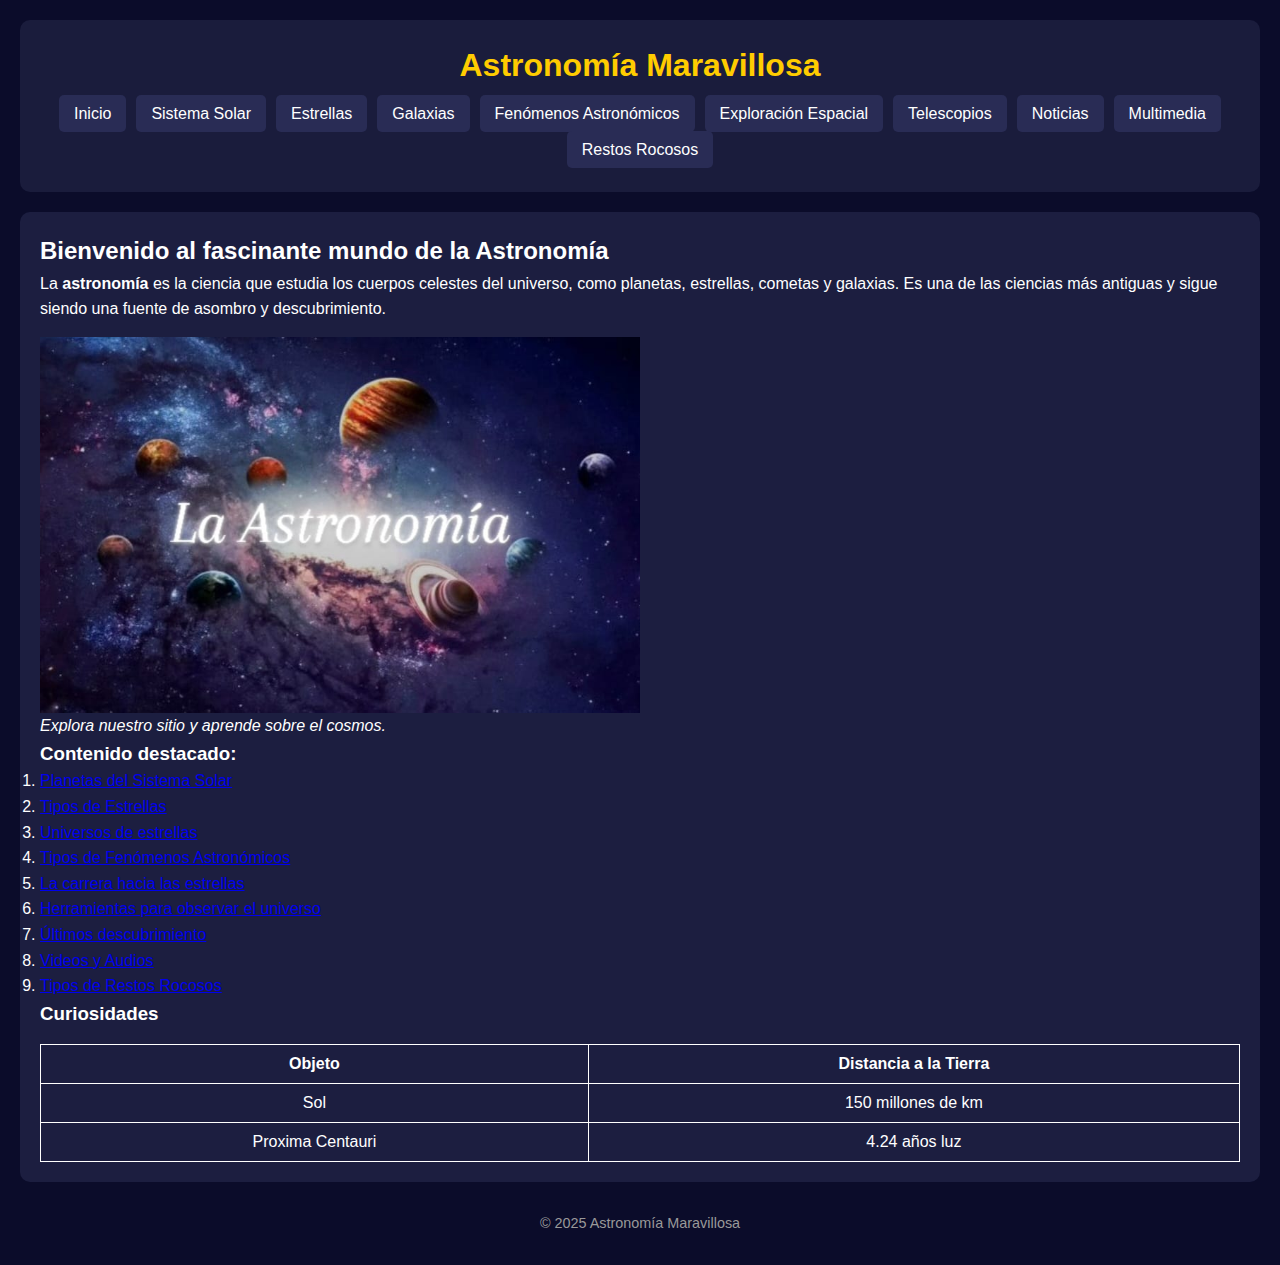
<file: index.html>
<html>
<html lang="es">
<head>
<link rel="stylesheet" href="estilos.css">
    <meta charset="UTF-8">
    <title>Astronomía Maravillosa - Inicio</title>
    <link rel="stylesheet" href="estilos.css">
</head>
<body>
    <header>
        <h1>Astronomía Maravillosa</h1>
        <nav>
            <ul>
                <li><a href="index.html">Inicio</a></li>
                <li><a href="sistema_solar.html">Sistema Solar</a></li>
                <li><a href="estrellas.html">Estrellas</a></li>
                <li><a href="galaxias.html">Galaxias</a></li>
                <li><a href="fenómenos_astronómicos.html">Fenómenos Astronómicos</a></li>
                <li><a href="astronautica.html">Exploración Espacial</a></li>
                <li><a href="telescopios.html">Telescopios</a></li>
                <li><a href="noticias.html">Noticias</a></li>
                <li><a href="multimedia.html">Multimedia</a></li>
                <li><a href="restos_rocosos.html">Restos Rocosos</a></li>
            </ul>
        </nav>
    </header>

    <main>
        <h2>Bienvenido al fascinante mundo de la Astronomía</h2>
        <p>La <strong>astronomía</strong> es la ciencia que estudia los cuerpos celestes del universo, como planetas, estrellas, cometas y galaxias. Es una de las ciencias más antiguas y sigue siendo una fuente de asombro y descubrimiento.</p>
        
        <img src="astronomia.jpg" alt="Astronomía" width="600">
        
        <p><em>Explora nuestro sitio y aprende sobre el cosmos.</em></p>
        
        <h3>Contenido destacado:</h3>
         <ol>
            <li><a href="sistema_solar.html#planetas">Planetas del Sistema Solar</a></li>
            <li><a href="estrellas.html">Tipos de Estrellas</a></li>
            <li><a href="galaxias.html">Universos de estrellas</a></li>
            <li><a href="fenómenos_astronómicos.html">Tipos de Fenómenos Astronómicos</a></li>
            <li><a href="astronautica.html">La carrera hacia las estrellas</a></li>
            <li><a href="telescopios.html">Herramientas para observar el universo</a></li>
            <li><a href="noticias.html">Últimos descubrimiento</a></li>
            <li><a href="multimedia.html">Videos y Audios</a></li>
            <li><a href="restos_rocosos.html">Tipos de Restos Rocosos</a></li>




         </ol>

        <h3>Curiosidades</h3>
        <table border="1">
            <tr>
                <th>Objeto</th>
                <th>Distancia a la Tierra</th>
            </tr>
            <tr>
                <td>Sol</td>
                <td>150 millones de km</td>
            </tr>
            <tr>
                <td>Proxima Centauri</td>
                <td>4.24 años luz</td>
            </tr>
        </table>

    </main>

    <footer>
        <p>&copy; 2025 Astronomía Maravillosa</p>
    </footer>
</body>
</html>
</file>
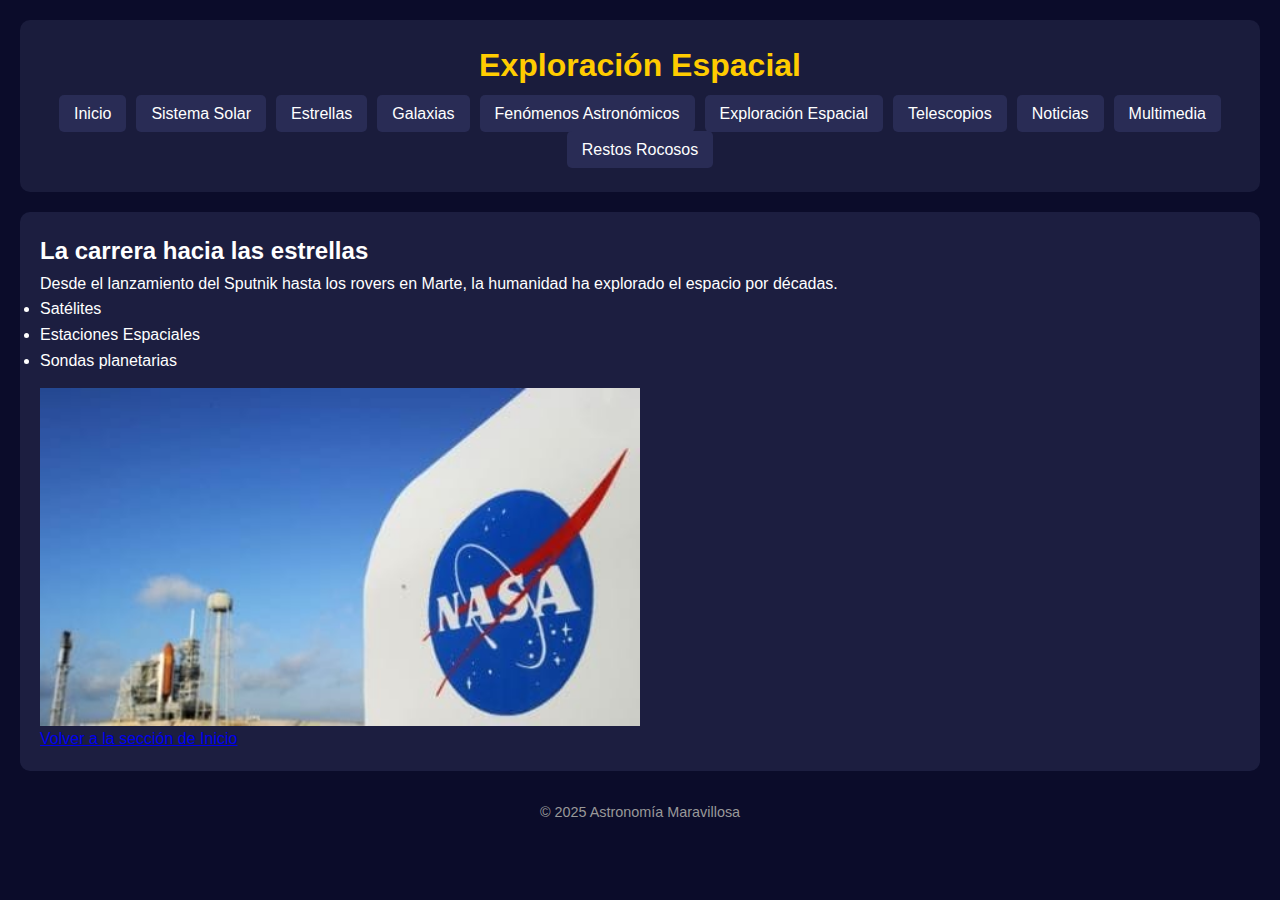
<file: astronautica.html>
<html>
<html lang="es">
<head>
<link rel="stylesheet" href="estilos.css">
    <meta charset="UTF-8">
    <title>Exploración Espacial</title>
    <link rel="stylesheet" href="estilos.css">
</head>
<body>
<header>
    <h1>Exploración Espacial</h1>
    <nav>
 <ul>
                <li><a href="index.html">Inicio</a></li>
                <li><a href="sistema_solar.html">Sistema Solar</a></li>
                <li><a href="estrellas.html">Estrellas</a></li>
                <li><a href="galaxias.html">Galaxias</a></li>
                <li><a href="fenómenos_astronómicos.html">Fenómenos Astronómicos</a></li>
                <li><a href="astronautica.html">Exploración Espacial</a></li>
                <li><a href="telescopios.html">Telescopios</a></li>
                <li><a href="noticias.html">Noticias</a></li>
                <li><a href="multimedia.html">Multimedia</a></li>
                <li><a href="restos_rocosos.html">Restos Rocosos</a></li>
            </ul>
</nav>
</header>
<main>
    <h2>La carrera hacia las estrellas</h2>
    <p>Desde el lanzamiento del Sputnik hasta los rovers en Marte, la humanidad ha explorado el espacio por décadas.</p>
    <ul>
        <li>Satélites</li>
        <li>Estaciones Espaciales</li>
        <li>Sondas planetarias</li>
    </ul>
    <img src="nasa.jpg" alt="Exploración Espacial" width="600">
    <p><a href="index.html#inicio">Volver a la sección de Inicio</a></p>
</main>
<footer><p>&copy; 2025 Astronomía Maravillosa</p></footer>
</body>
</html>
</file>
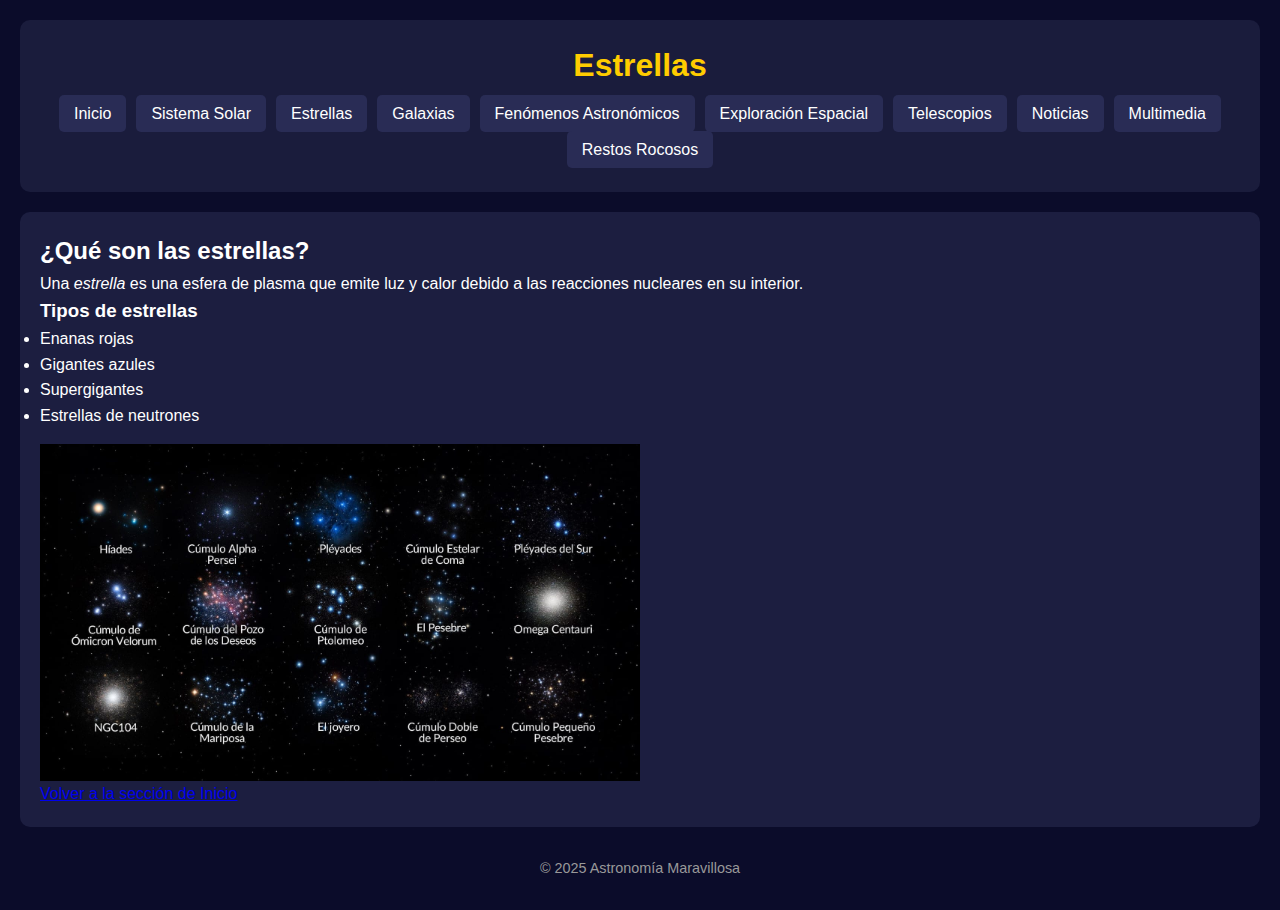
<file: estrellas.html>
<html>
<html lang="es">
<head>
<link rel="stylesheet" href="estilos.css">
    <meta charset="UTF-8">
    <title>Estrellas</title>
    <link rel="stylesheet" href="estilos.css">
</head>
<body>
<header>
    <h1>Estrellas</h1>
    <nav>
            <ul>
                <li><a href="index.html">Inicio</a></li>
                <li><a href="sistema_solar.html">Sistema Solar</a></li>
                <li><a href="estrellas.html">Estrellas</a></li>
                <li><a href="galaxias.html">Galaxias</a></li>
                <li><a href="fenómenos_astronómicos.html">Fenómenos Astronómicos</a></li>
                <li><a href="astronautica.html">Exploración Espacial</a></li>
                <li><a href="telescopios.html">Telescopios</a></li>
                <li><a href="noticias.html">Noticias</a></li>
                <li><a href="multimedia.html">Multimedia</a></li>
                <li><a href="restos_rocosos.html">Restos Rocosos</a></li>
            </ul>
        </nav>
</header>
<main>
    <h2>¿Qué son las estrellas?</h2>
    <p>Una <em>estrella</em> es una esfera de plasma que emite luz y calor debido a las reacciones nucleares en su interior.</p>
    <h3>Tipos de estrellas</h3>
    <ul>
        <li>Enanas rojas</li>
        <li>Gigantes azules</li>
        <li>Supergigantes</li>
        <li>Estrellas de neutrones</li>
    </ul>
    <img src="estrellas.jpg" alt="Tipos de estrellas" width="600">
    <p><a href="index.html#inicio">Volver a la sección de Inicio</a></p>
</main>
<footer><p>&copy; 2025 Astronomía Maravillosa</p></footer>
</body>
</html>
</file>
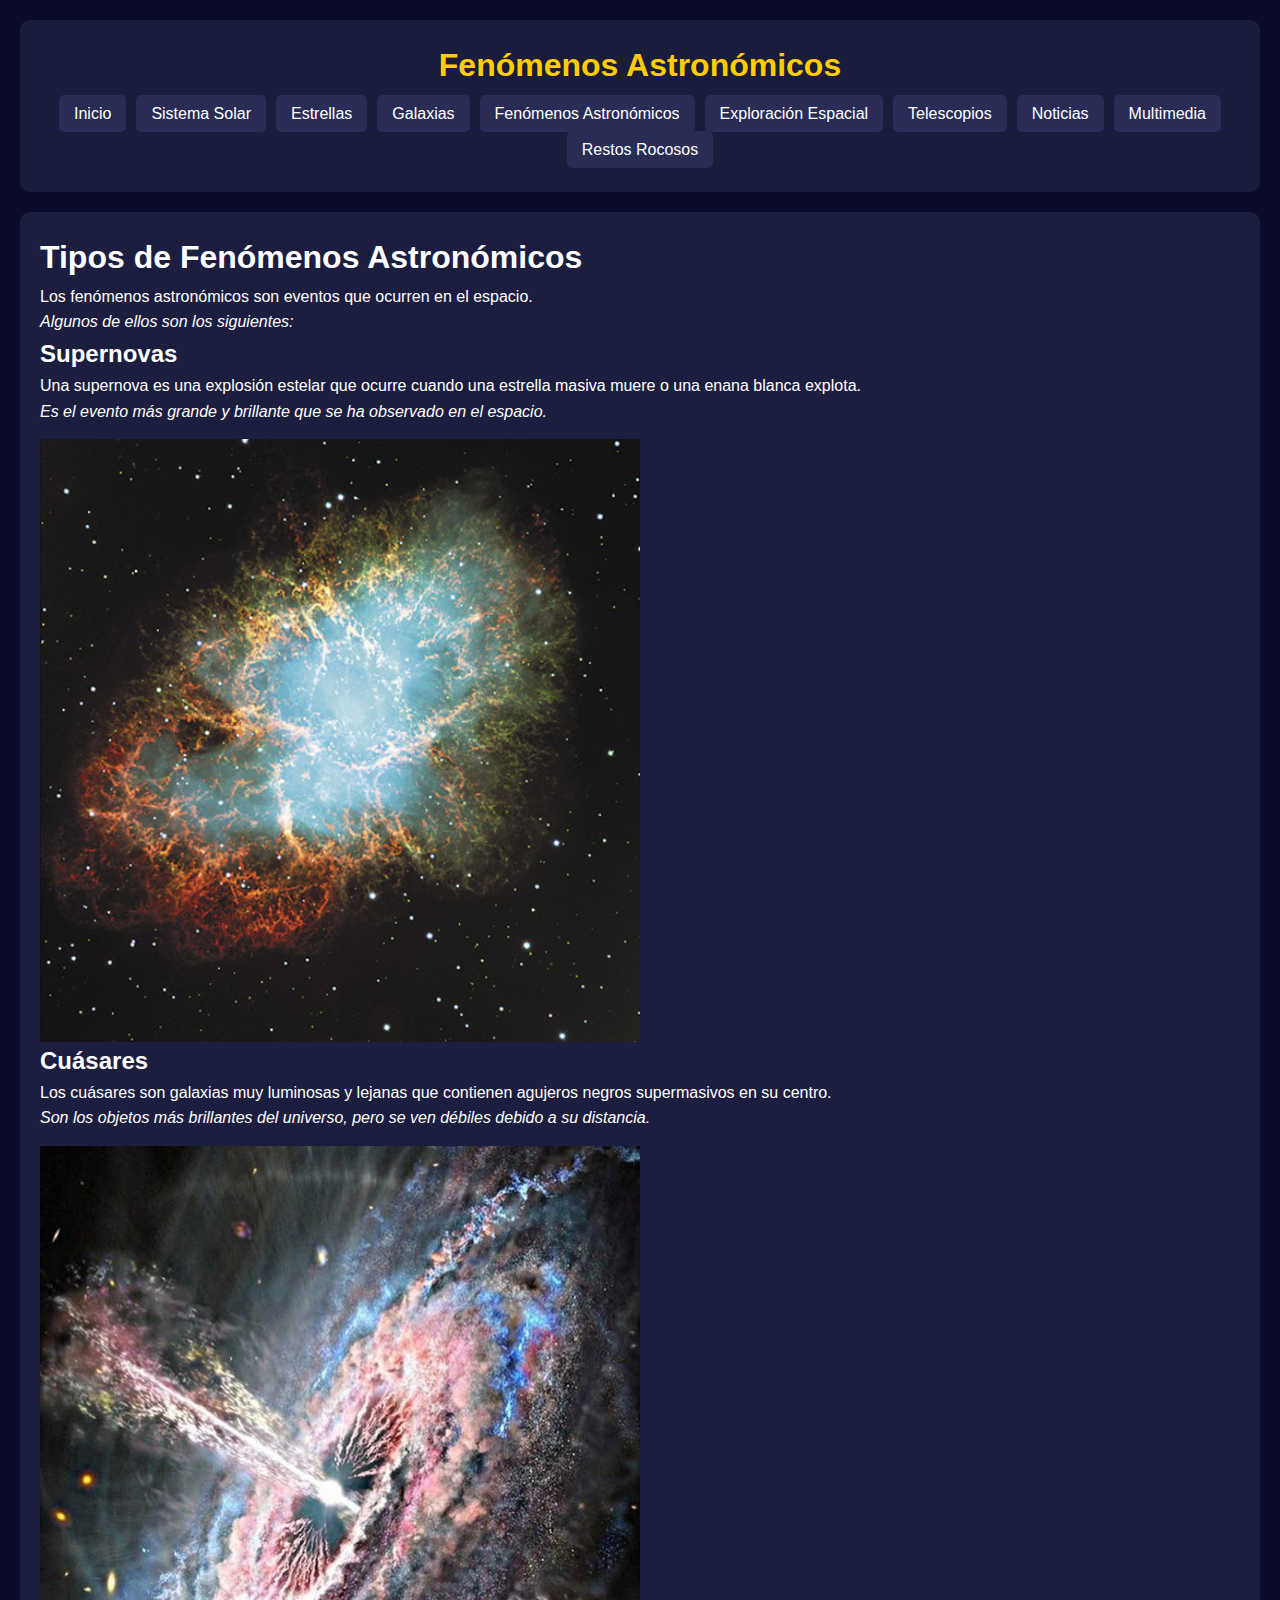
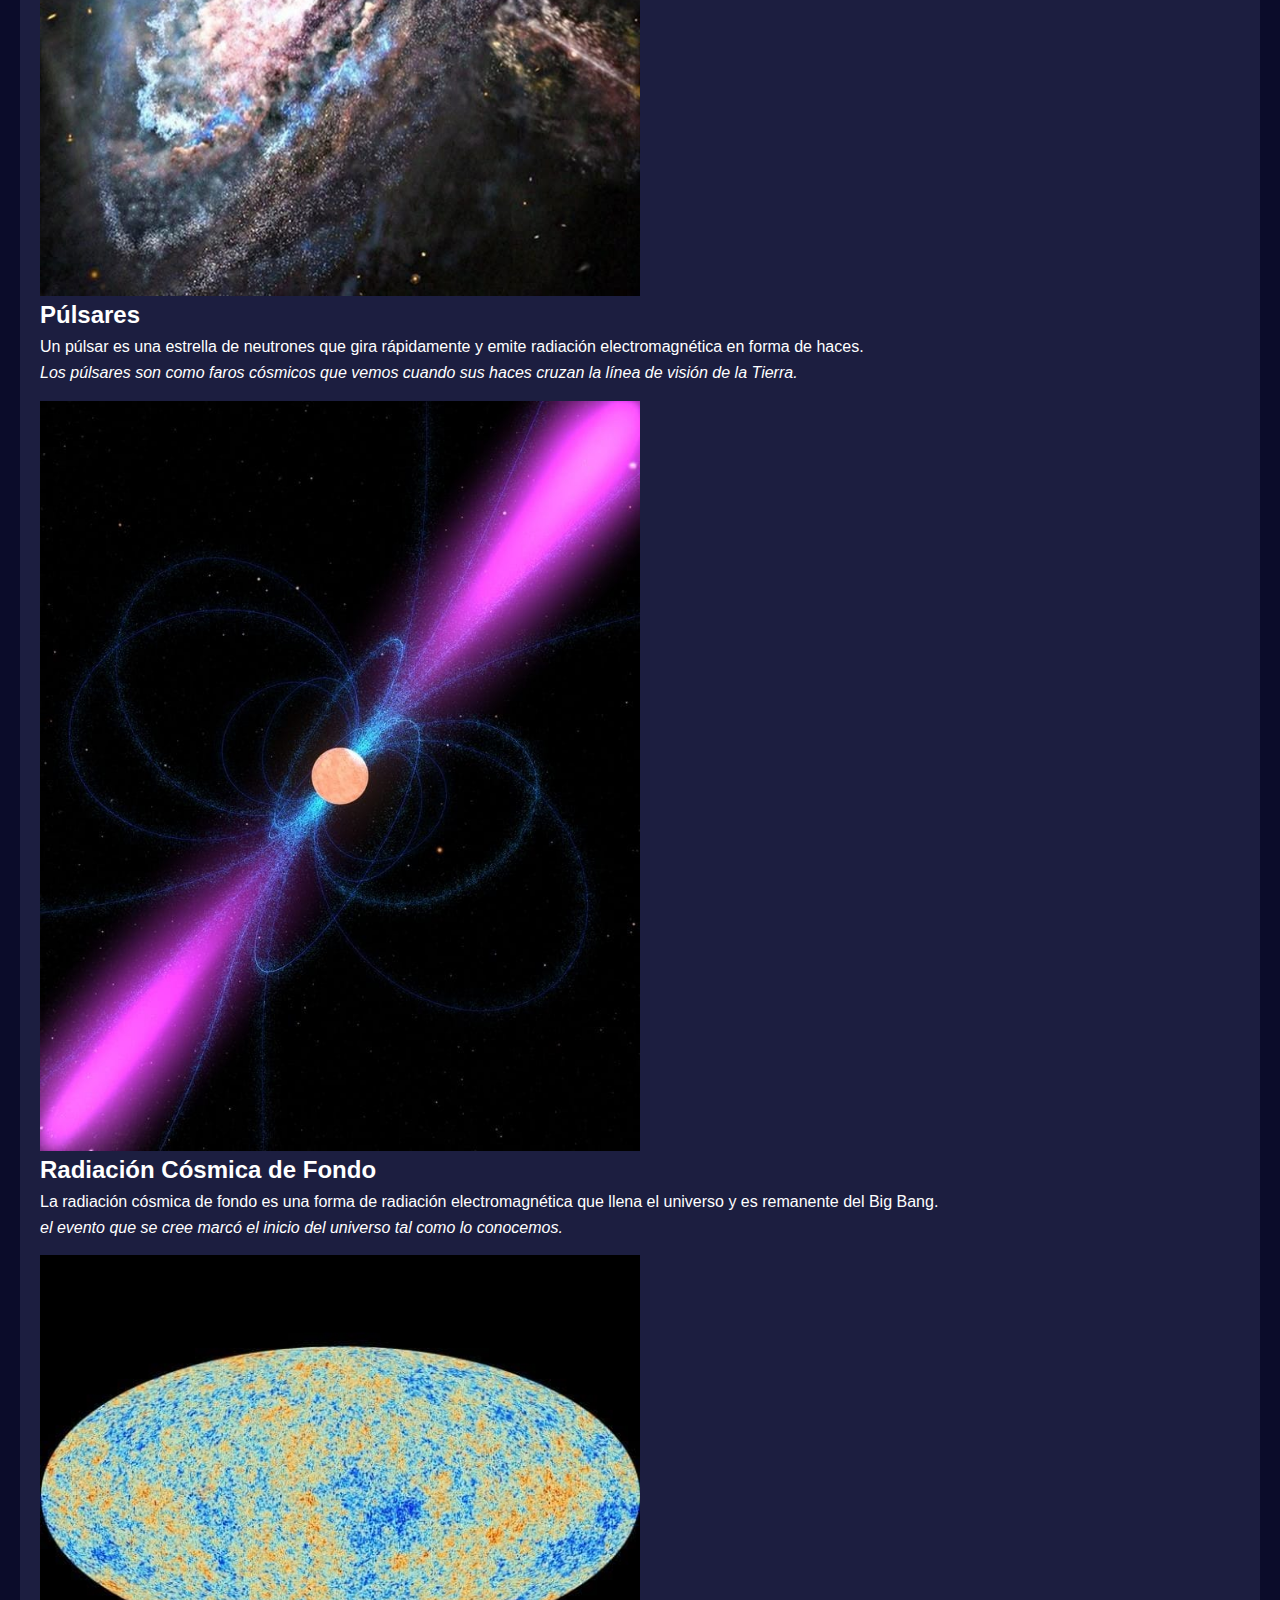
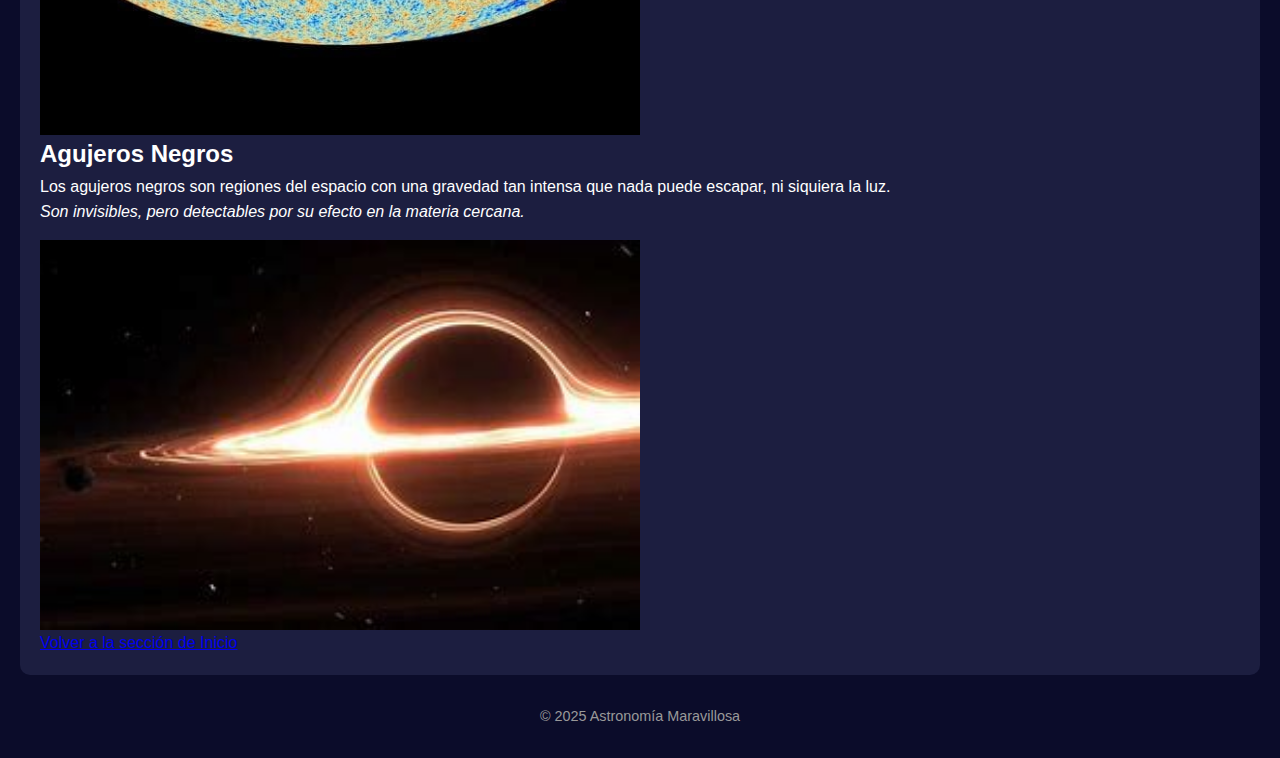
<file: fenómenos_astronómicos.html>
<html>
<html lang="es">
<head>
<link rel="stylesheet" href="estilos.css">
    <meta charset="UTF-8">
    <title>Fenómenos Astronómicos</title>
    <link rel="stylesheet" href="estilos.css">
</head>
<body>
<header>
    <h1>Fenómenos Astronómicos</h1>
    <nav>
 <ul>
                <li><a href="index.html">Inicio</a></li>
                <li><a href="sistema_solar.html">Sistema Solar</a></li>
                <li><a href="estrellas.html">Estrellas</a></li>
                <li><a href="galaxias.html">Galaxias</a></li>
                <li><a href="fenómenos_astronómicos.html">Fenómenos Astronómicos</a></li>
                <li><a href="astronautica.html">Exploración Espacial</a></li>
                <li><a href="telescopios.html">Telescopios</a></li>
                <li><a href="noticias.html">Noticias</a></li>
                <li><a href="multimedia.html">Multimedia</a></li>
                <li><a href="restos_rocosos.html">Restos Rocosos</a></li>
            </ul>
</nav>
</header>
<main>
    <h1>Tipos de Fenómenos Astronómicos</h1>
    <p>Los fenómenos astronómicos son eventos que ocurren en el espacio.</p>
    <p><em>Algunos de ellos son los siguientes:</em></p>

    <h2>Supernovas</h2>
    <p>Una supernova es una explosión estelar que ocurre cuando una estrella masiva muere o una enana blanca explota.</p>
    <p><em>Es el evento más grande y brillante que se ha observado en el espacio.</em></p>
    <img src="supernova.jpg" alt="Supernova" width="600">


    <h2>Cuásares</h2>
    <p>Los cuásares son galaxias muy luminosas y lejanas que contienen agujeros negros supermasivos en su centro.</p>
    <p><em> Son los objetos más brillantes del universo, pero se ven débiles debido a su distancia.</em></p>
    <img src="cuasares.jpg" alt="cuásares" width="600">


    <h2>Púlsares</h2>
    <p>Un púlsar es una estrella de neutrones que gira rápidamente y emite radiación electromagnética en forma de haces.</p>
    <p><em>  Los púlsares son como faros cósmicos que vemos cuando sus haces cruzan la línea de visión de la Tierra.</em></p>
    <img src="pulsares.jpg" alt="púlsares" width="600">


    <h2>Radiación Cósmica de Fondo</h2>
    <p>La radiación cósmica de fondo es una forma de radiación electromagnética que llena el universo y es remanente del Big Bang.</p>
    <p><em> el evento que se cree marcó el inicio del universo tal como lo conocemos.</em></p>
    <img src="radiacion.jpg" alt=Radiación Cósmica de Fondo" width="600">


    <h2>Agujeros Negros</h2>
    <p>Los agujeros negros son regiones del espacio con una gravedad tan intensa que nada puede escapar, ni siquiera la luz.</p>
    <p><em>Son invisibles, pero detectables por su efecto en la materia cercana.</em></p>
    <img src="agujeronegro.jpg" alt="Agujero Negro" width="600">
    <p><a href="index.html#inicio">Volver a la sección de Inicio</a></p>
</main>
<footer><p>&copy; 2025 Astronomía Maravillosa</p></footer>
</body>
</html>
</file>
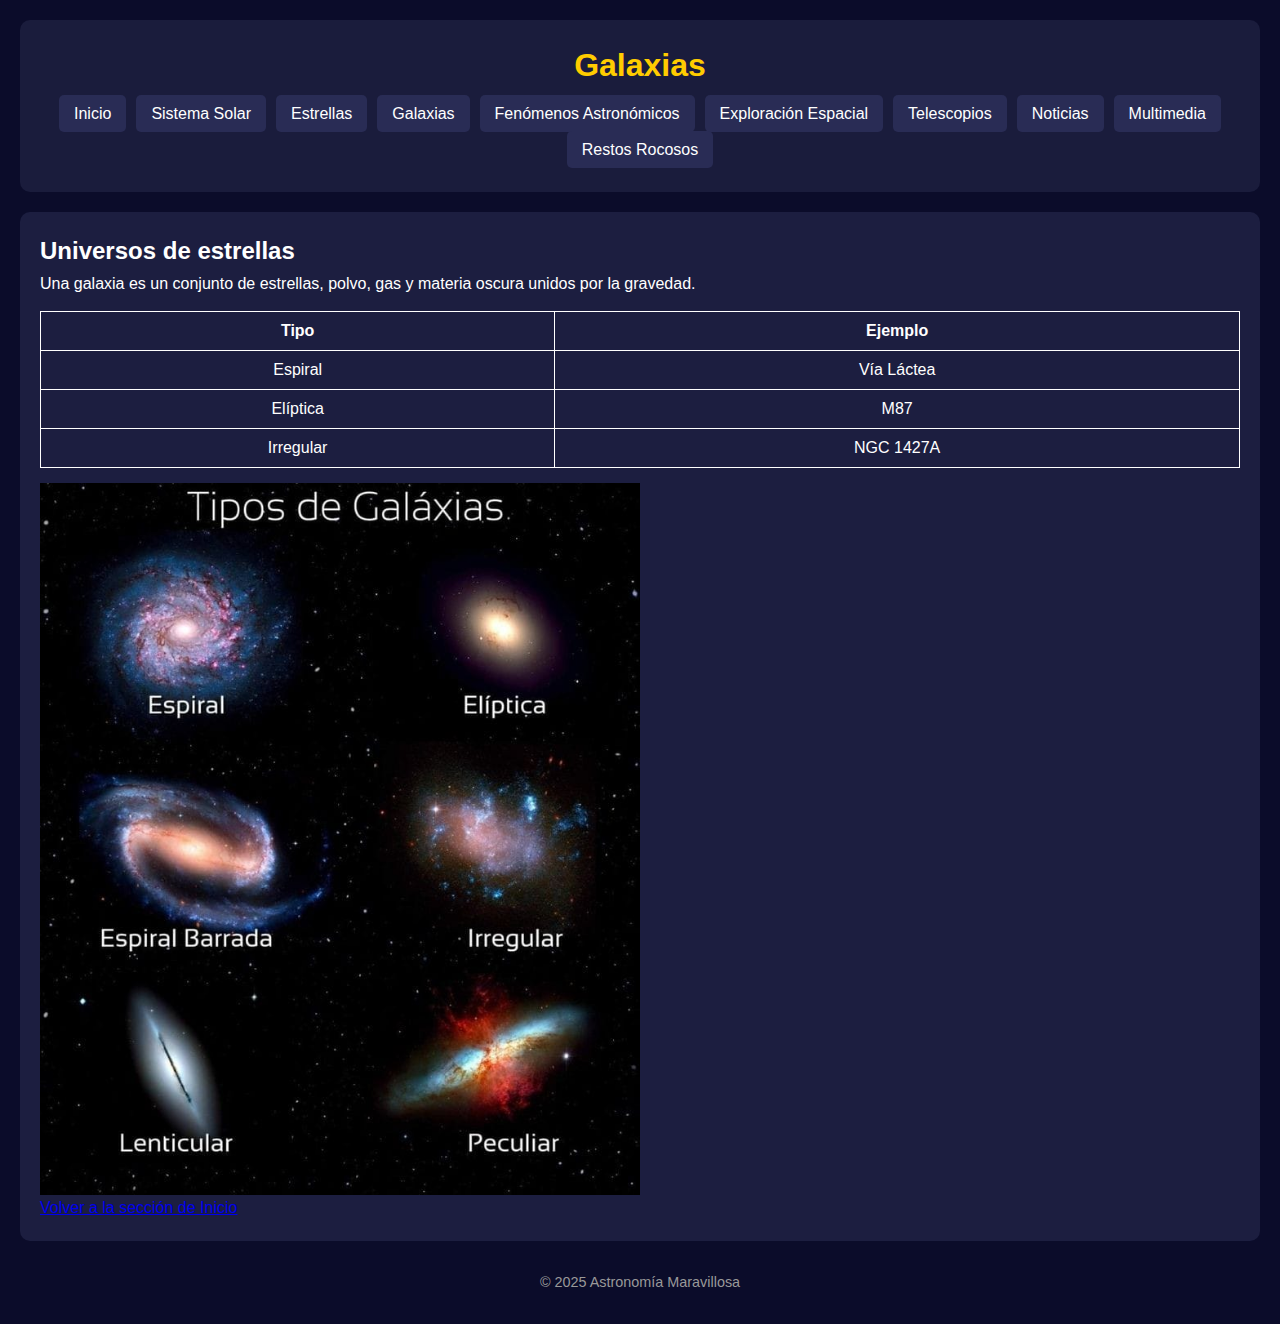
<file: galaxias.html>
<html>
<html lang="es">
<head>
<link rel="stylesheet" href="estilos.css">
    <meta charset="UTF-8">
    <title>Galaxias</title>
    <link rel="stylesheet" href="estilos.css">
</head>
<body>
<header>
    <h1>Galaxias</h1>
    <nav>
 <ul>
                <li><a href="index.html">Inicio</a></li>
                <li><a href="sistema_solar.html">Sistema Solar</a></li>
                <li><a href="estrellas.html">Estrellas</a></li>
                <li><a href="galaxias.html">Galaxias</a></li>
               <li><a href="fenómenos_astronómicos.html">Fenómenos Astronómicos</a></li>
                <li><a href="astronautica.html">Exploración Espacial</a></li>
                <li><a href="telescopios.html">Telescopios</a></li>
                <li><a href="noticias.html">Noticias</a></li>
                <li><a href="multimedia.html">Multimedia</a></li>
                <li><a href="restos_rocosos.html">Restos Rocosos</a></li>
            </ul>
</nav>
</header>
<main>
    <h2>Universos de estrellas</h2>
    <p>Una galaxia es un conjunto de estrellas, polvo, gas y materia oscura unidos por la gravedad.</p>
    <table border="1">
        <tr><th>Tipo</th><th>Ejemplo</th></tr>
        <tr><td>Espiral</td><td>Vía Láctea</td></tr>
        <tr><td>Elíptica</td><td>M87</td></tr>
        <tr><td>Irregular</td><td>NGC 1427A</td></tr>
    </table>
    <img src="galaxias.jpg" alt="Galaxias" width="600">
    <p><a href="index.html#inicio">Volver a la sección de Inicio</a></p>
</main>
<footer><p>&copy; 2025 Astronomía Maravillosa</p></footer>
</body>
</html>
</file>
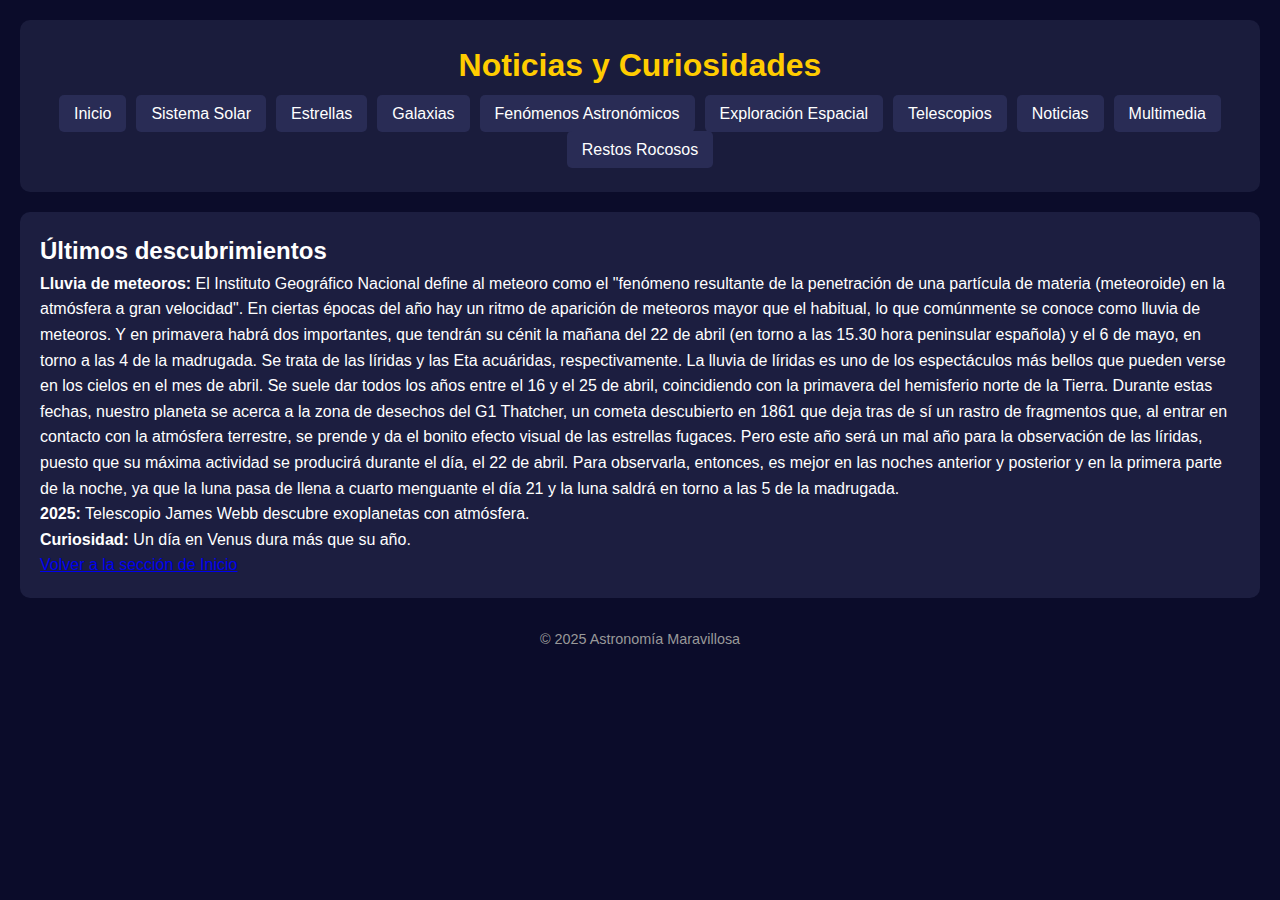
<file: noticias.html>
<html>
<html lang="es">
<head>
<link rel="stylesheet" href="estilos.css">
    <meta charset="UTF-8">
    <title>Noticias y Curiosidades</title>
    <link rel="stylesheet" href="estilos.css">
</head>
<body>
<header>
    <h1>Noticias y Curiosidades</h1>
    <nav>
 <ul>
                <li><a href="index.html">Inicio</a></li>
                <li><a href="sistema_solar.html">Sistema Solar</a></li>
                <li><a href="estrellas.html">Estrellas</a></li>
                <li><a href="galaxias.html">Galaxias</a></li>
               <li><a href="fenómenos_astronómicos.html">Fenómenos Astronómicos</a></li>
                <li><a href="astronautica.html">Exploración Espacial</a></li>
                <li><a href="telescopios.html">Telescopios</a></li>
                <li><a href="noticias.html">Noticias</a></li>
                <li><a href="multimedia.html">Multimedia</a></li>
                <li><a href="restos_rocosos.html">Restos Rocosos</a></li>
            </ul>
</nav>
</header>
<main>
    <h2>Últimos descubrimientos</h2>
<p><strong>Lluvia de meteoros:</strong>
El Instituto Geográfico Nacional define al meteoro como el "fenómeno resultante de la penetración de una partícula de materia (meteoroide) en la atmósfera a gran velocidad". En ciertas épocas del año hay un ritmo de aparición de meteoros mayor que el habitual, lo que comúnmente se conoce como lluvia de meteoros. Y en primavera habrá dos importantes, que tendrán su cénit la mañana del 22 de abril (en torno a las 15.30 hora peninsular española) y el 6 de mayo, en torno a las 4 de la madrugada. Se trata de las líridas y las Eta acuáridas, respectivamente. La lluvia de líridas es uno de los espectáculos más bellos que pueden verse en los cielos en el mes de abril. Se suele dar todos los años entre el 16 y el 25 de abril, coincidiendo con la primavera del hemisferio norte de la Tierra. Durante estas fechas, nuestro planeta se acerca a la zona de desechos del G1 Thatcher, un cometa descubierto en 1861 que deja tras de sí un rastro de fragmentos que, al entrar en contacto con la atmósfera terrestre, se prende y da el bonito efecto visual de las estrellas fugaces. Pero este año será un mal año para la observación de las líridas, puesto que su máxima actividad se producirá durante el día, el 22 de abril. Para observarla, entonces, es mejor en las noches anterior y posterior y en la primera parte de la noche, ya que la luna pasa de llena a cuarto menguante el día 21 y la luna saldrá en torno a las 5 de la madrugada.</p>
    <p><strong>2025:</strong> Telescopio James Webb descubre exoplanetas con atmósfera.</p>
    <p><strong>Curiosidad:</strong> Un día en Venus dura más que su año.</p>
    <p><a href="index.html#inicio">Volver a la sección de Inicio</a></p>
</main>
<footer><p>&copy; 2025 Astronomía Maravillosa</p></footer>
</body>
</html>
</file>
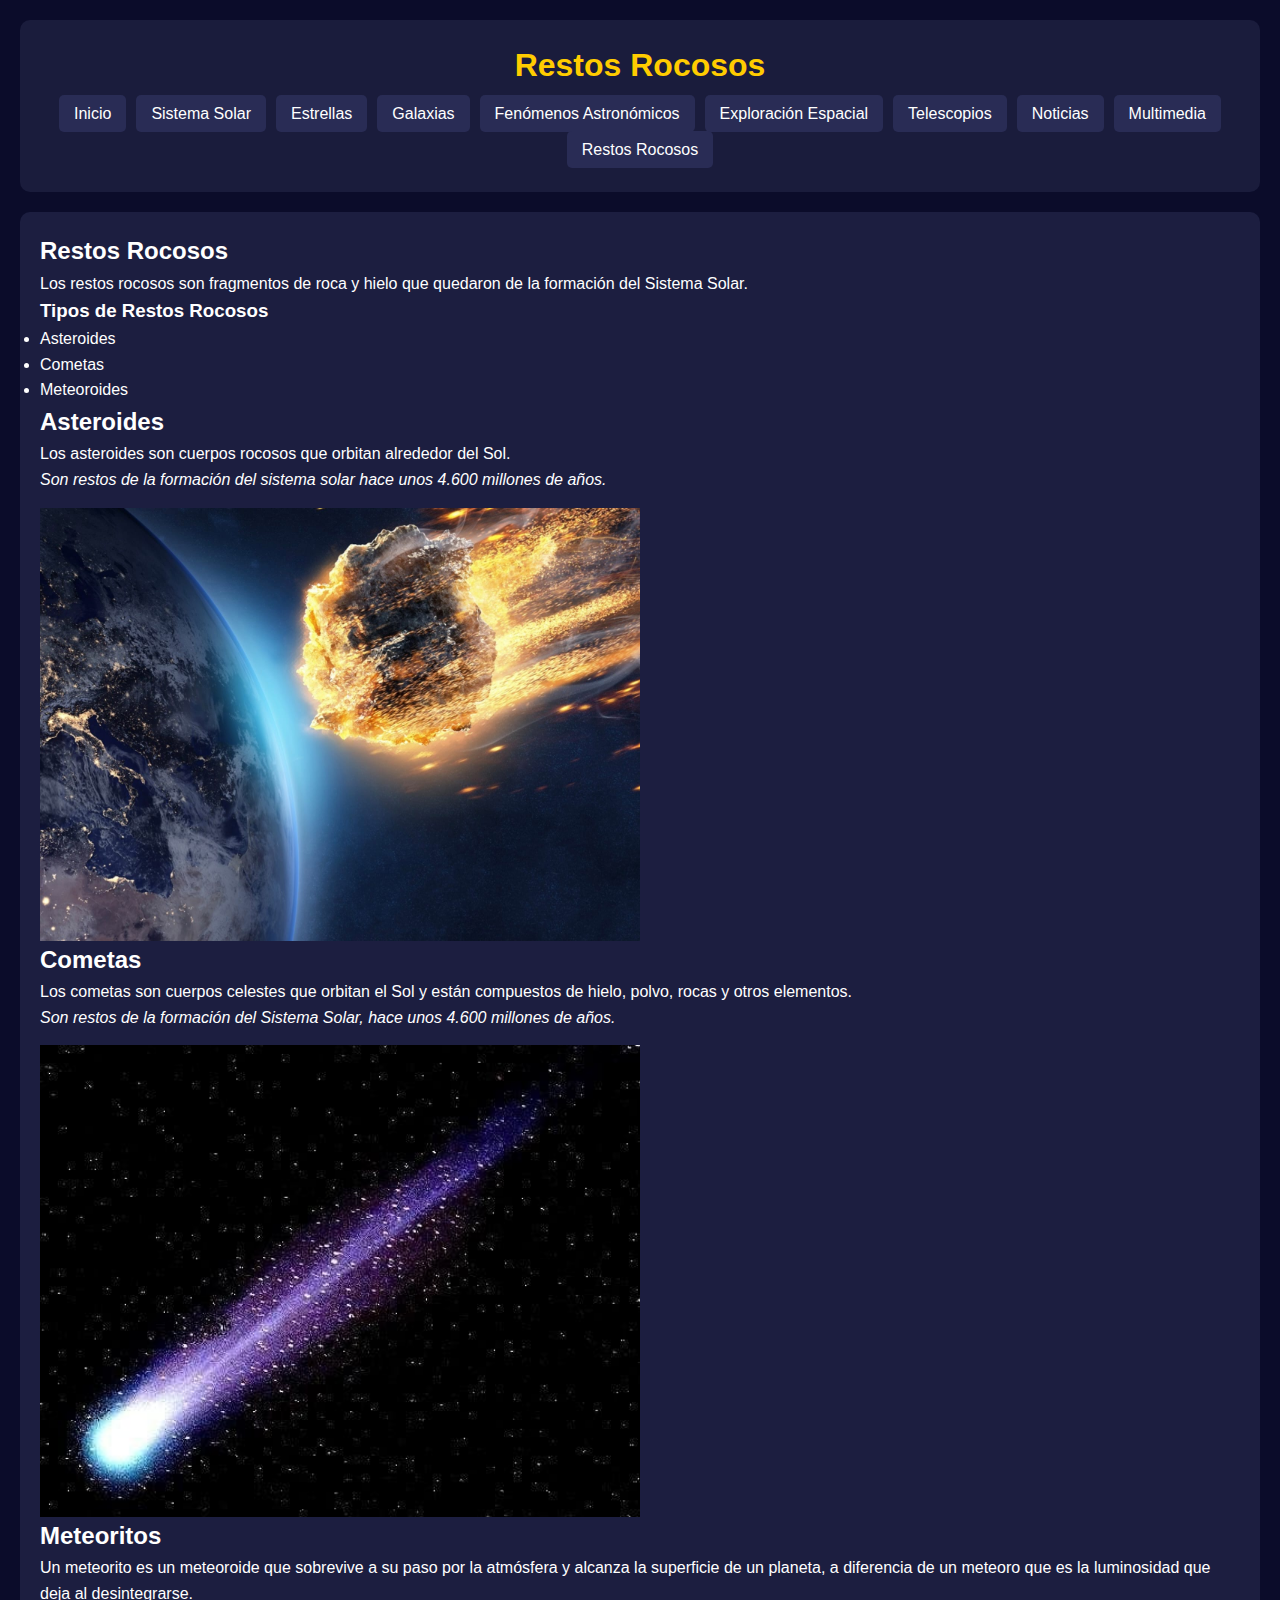
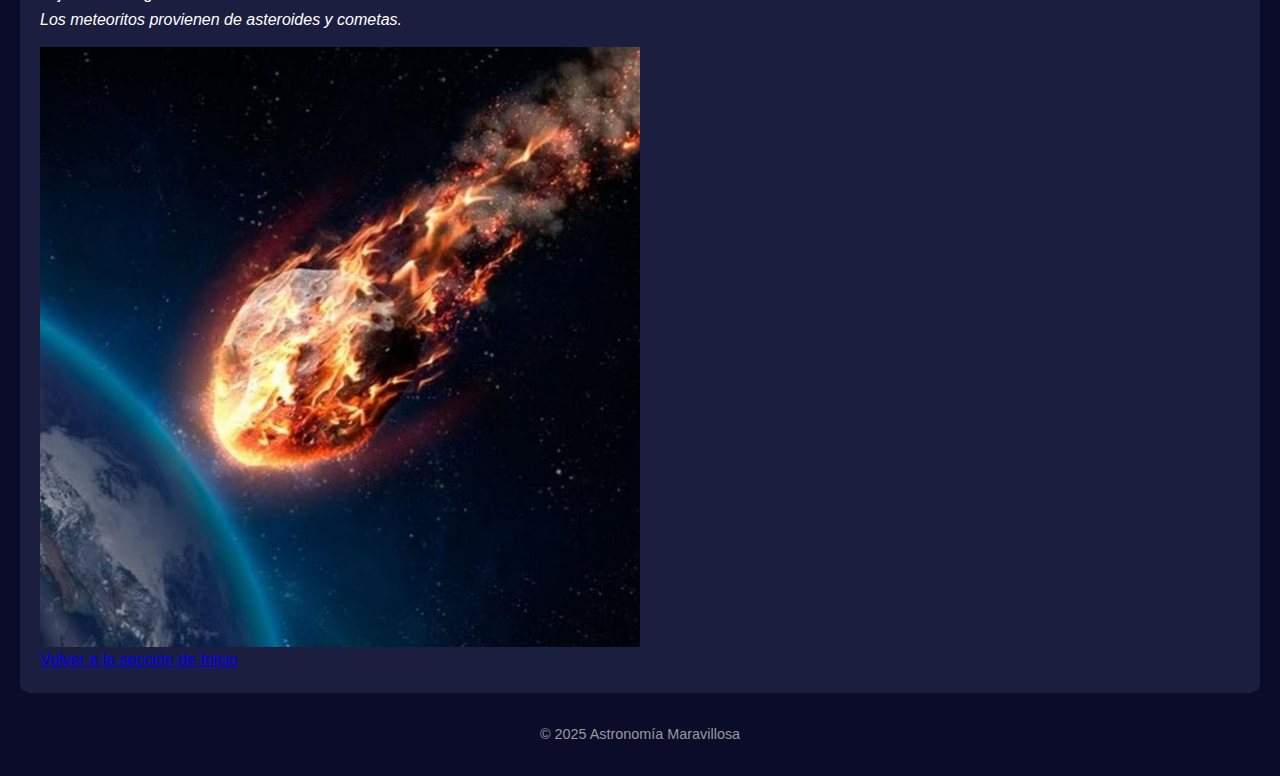
<file: restos_rocosos.html>
<html>
<html lang="es">
<head>
<link rel="stylesheet" href="estilos.css">
    <meta charset="UTF-8">
    <title>Restos Rocosos</title>
    <link rel="stylesheet" href="estilos.css">
</head>
<body>
<header>
    <h1>Restos Rocosos</h1>
    <nav>
 <ul>
                <li><a href="index.html">Inicio</a></li>
                <li><a href="sistema_solar.html">Sistema Solar</a></li>
                <li><a href="estrellas.html">Estrellas</a></li>
                <li><a href="galaxias.html">Galaxias</a></li>
                <li><a href="fenómenos_astronómicos.html">Fenómenos Astronómicos</a></li>
                <li><a href="astronautica.html">Exploración Espacial</a></li>
                <li><a href="telescopios.html">Telescopios</a></li>
                <li><a href="noticias.html">Noticias</a></li>
                <li><a href="multimedia.html">Multimedia</a></li>
                <li><a href="restos_rocosos.html">Restos Rocosos</a></li>
            </ul>
</nav>
</header>
<main>
    <h2>Restos Rocosos</h2>
    <p>Los restos rocosos son fragmentos de roca y hielo que quedaron de la formación del Sistema Solar.</p>
    <h3>Tipos de Restos Rocosos</h3>
    <ul>
        <li>Asteroides</li>
        <li>Cometas</li>
        <li>Meteoroides</li>
    </ul>
    <h2>Asteroides</h2>
    <p>Los asteroides son cuerpos rocosos que orbitan alrededor del Sol.</p>
    <p><em>Son restos de la formación del sistema solar hace unos 4.600 millones de años.</em></p>
    <img src="asteroides.jpg" alt="Asteroides" width="600">

    <h2>Cometas</h2>
    <p>Los cometas son cuerpos celestes que orbitan el Sol y están compuestos de hielo, polvo, rocas y otros elementos.</p>
    <p><em>Son restos de la formación del Sistema Solar, hace unos 4.600 millones de años.</em></p>
    <img src="cometa.jpg" alt="Cometas" width="600">

    <h2>Meteoritos</h2>
    <p>Un meteorito es un meteoroide que sobrevive a su paso por la atmósfera y alcanza la superficie de un planeta, a diferencia de un meteoro que es la luminosidad que deja al desintegrarse.</p>
    <p><em>Los meteoritos provienen de asteroides y cometas.</em></p>
    <img src="meteorito.jpg" alt="Meteoritos" width="600">
    <p><a href="index.html#inicio">Volver a la sección de Inicio</a></p>
</main>
<footer><p>&copy; 2025 Astronomía Maravillosa</p></footer>
</body>
</html>
</file>
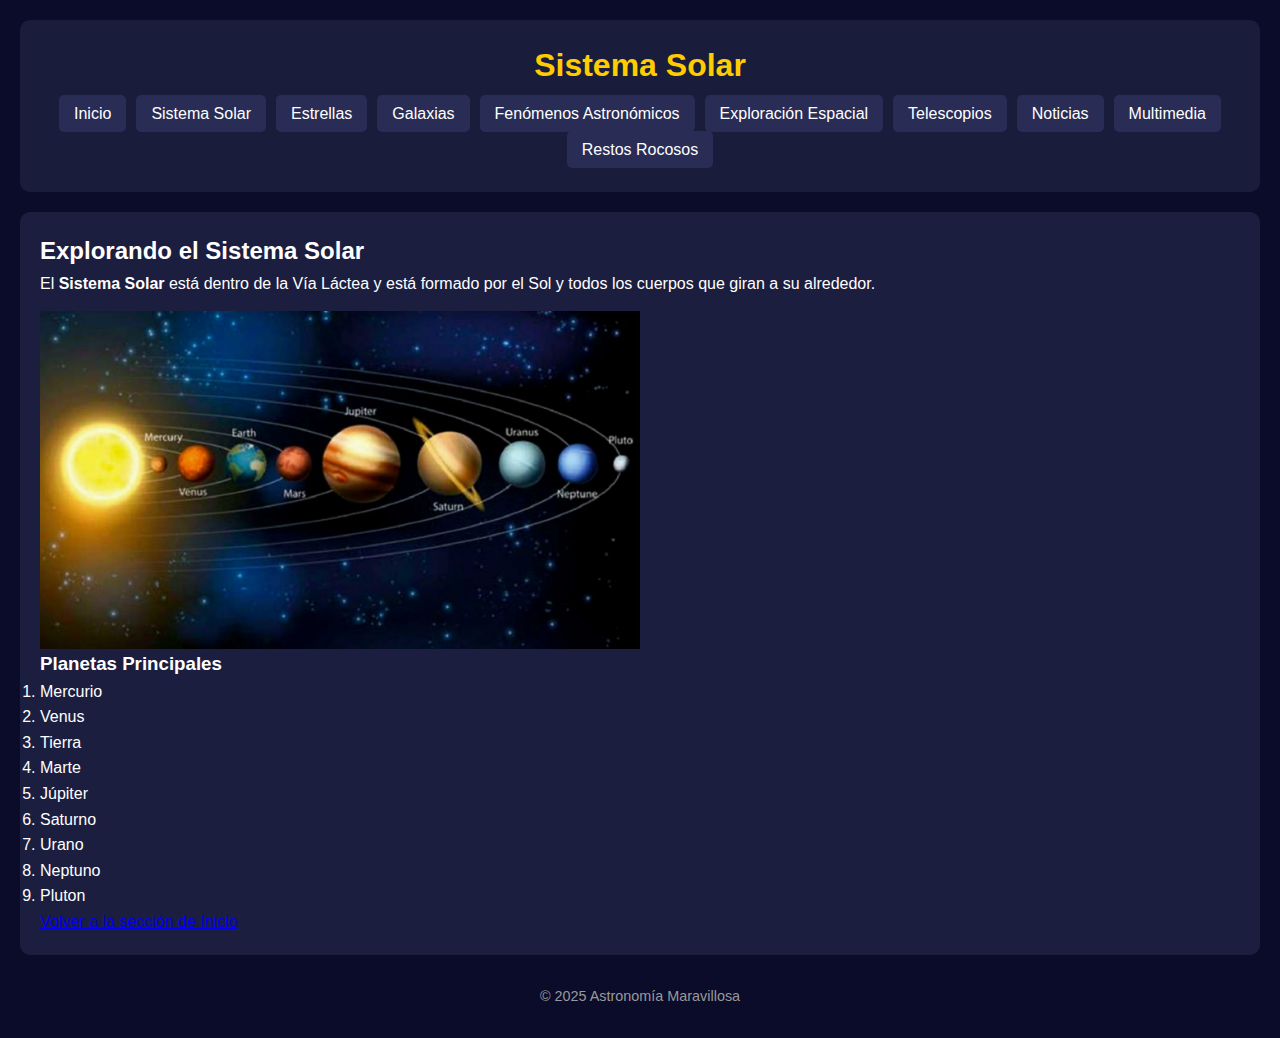
<file: sistema_solar.html>
<html>
<html lang="es">
<head>
<link rel="stylesheet" href="estilos.css">
    <meta charset="UTF-8">
    <title>Sistema Solar</title>
    <link rel="stylesheet" href="estilos.css">
</head>
<body>
    <header>
        <h1>Sistema Solar</h1>
        <nav>
            <ul>
                <li><a href="index.html">Inicio</a></li>
                <li><a href="sistema_solar.html">Sistema Solar</a></li>
                <li><a href="estrellas.html">Estrellas</a></li>
                <li><a href="galaxias.html">Galaxias</a></li>
                <li><a href="fenómenos_astronómicos.html">Fenómenos Astronómicos</a></li>
                <li><a href="astronautica.html">Exploración Espacial</a></li>
                <li><a href="telescopios.html">Telescopios</a></li>
                <li><a href="noticias.html">Noticias</a></li>
                <li><a href="multimedia.html">Multimedia</a></li>
                <li><a href="restos_rocosos.html">Restos Rocosos</a></li>
            </ul>
        </nav>
    </header>
    <main>
        <h2>Explorando el Sistema Solar</h2>
        <p>El <strong>Sistema Solar</strong> está dentro de la Vía Láctea y está formado por el Sol y todos los cuerpos que giran a su alrededor.</p>
        <img src="sistemasolar.jpg" alt="Sistema Solar" width="600">
        <h3 id="planetas">Planetas Principales</h3>
        <ol>
            <li>Mercurio</li>
            <li>Venus</li>
            <li>Tierra</li>
            <li>Marte</li>
            <li>Júpiter</li>
            <li>Saturno</li>
            <li>Urano</li>
            <li>Neptuno</li>
            <li>Pluton</li>
        </ol>
            <p><a href="index.html#inicio">Volver a la sección de Inicio</a></p>
    </main>
    <footer>
        <p>&copy; 2025 Astronomía Maravillosa</p>
    </footer>
</body>
</html>
</file>
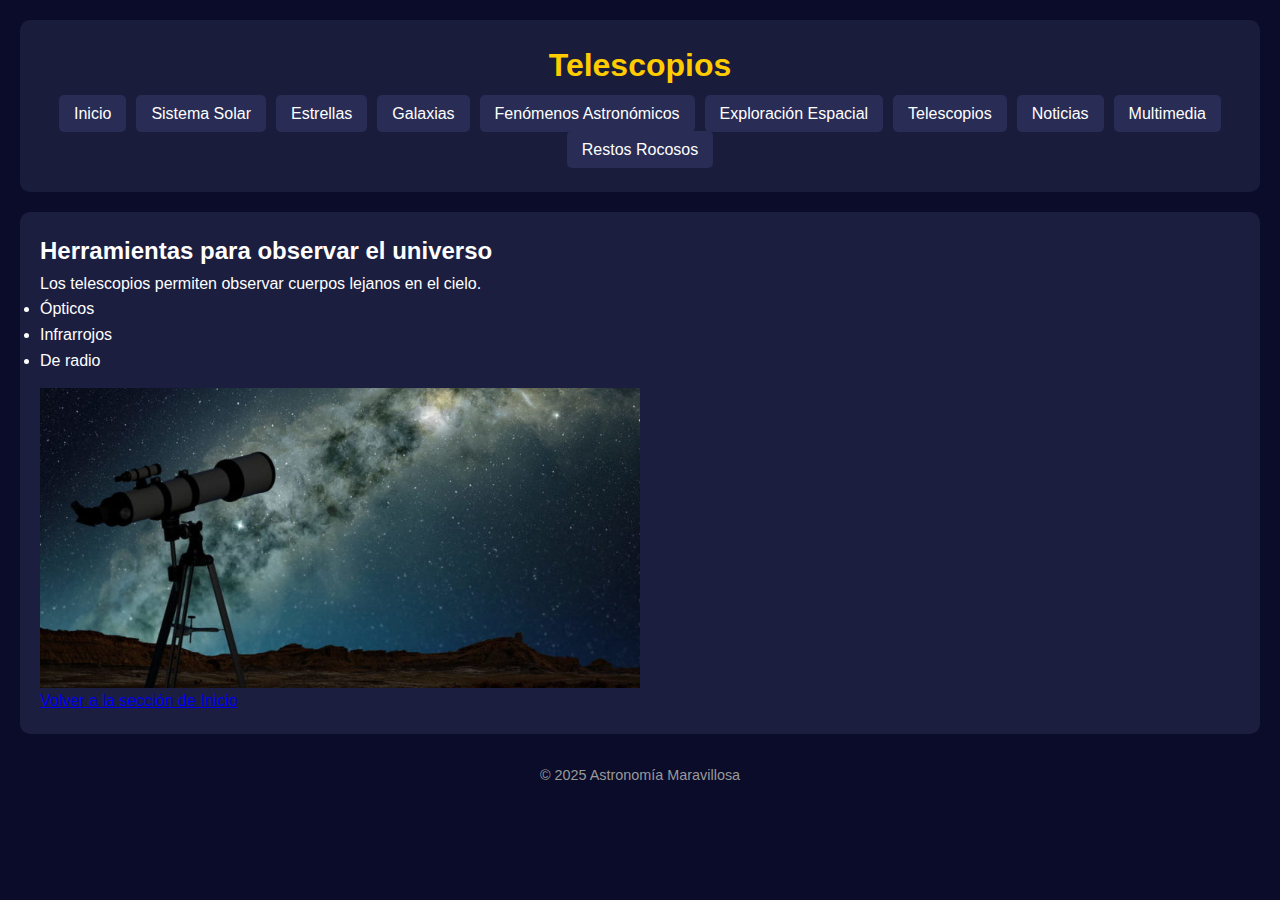
<file: telescopios.html>
<html>
<html lang="es">
<head>
<link rel="stylesheet" href="estilos.css">
    <meta charset="UTF-8">
    <title>Telescopios</title>
    <link rel="stylesheet" href="estilos.css">
</head>
<body>
<header>
    <h1>Telescopios</h1>
    <nav>
 <ul>
                <li><a href="index.html">Inicio</a></li>
                <li><a href="sistema_solar.html">Sistema Solar</a></li>
                <li><a href="estrellas.html">Estrellas</a></li>
                <li><a href="galaxias.html">Galaxias</a></li>
                <li><a href="fenómenos_astronómicos.html">Fenómenos Astronómicos</a></li>
                <li><a href="astronautica.html">Exploración Espacial</a></li>
                <li><a href="telescopios.html">Telescopios</a></li>
                <li><a href="noticias.html">Noticias</a></li>
                <li><a href="multimedia.html">Multimedia</a></li>
                <li><a href="restos_rocosos.html">Restos Rocosos</a></li>
            </ul>
</nav>
</header>
<main>
    <h2>Herramientas para observar el universo</h2>
    <p>Los telescopios permiten observar cuerpos lejanos en el cielo.</p>
    <ul>
        <li>Ópticos</li>
        <li>Infrarrojos</li>
        <li>De radio</li>
    </ul>
    <img src="telescopio.jpg" alt="Telescopio" width="600">
    <p><a href="index.html#inicio">Volver a la sección de Inicio</a></p>
</main>
<footer><p>&copy; 2025 Astronomía Maravillosa</p></footer>
</body>
</html>
</file>
<file: estilos.css>
/* Reset básico */
* {
    margin: 0;
    padding: 0;
    box-sizing: border-box;
}

/* Cuerpo */
body {
    font-family: Arial, sans-serif;
    line-height: 1.6;
    background-color: #0b0c2a;
    color: #ffffff;
    padding: 20px;
}

/* Encabezado */
header {
    background-color: #1a1c3c;
    padding: 20px;
    text-align: center;
    border-radius: 10px;
    margin-bottom: 20px;
}

header h1 {
    font-size: 2em;
    color: #ffcc00;
}

/* Menú de navegación */
nav ul {
    list-style: none;
    padding: 10px 0;
    display: flex;
    justify-content: center;
    flex-wrap: wrap;
    gap: 10px;
}

nav ul li {
    display: inline;
}

nav ul li a {
    color: #ffffff;
    background-color: #292c55;
    padding: 10px 15px;
    border-radius: 5px;
    text-decoration: none;
    transition: background 0.3s;
}

nav ul li a:hover {
    background-color: #4448aa;
}

/* Contenido principal */
main {
    padding: 20px;
    background-color: #1c1e40;
    border-radius: 10px;
    margin-bottom: 20px;
}

/* Tablas */
table {
    width: 100%;
    border-collapse: collapse;
    margin-top: 15px;
}

table, th, td {
    border: 1px solid #ffffff;
    padding: 10px;
    text-align: center;
}

/* Imágenes */
img {
    max-width: 100%;
    height: auto;
    margin-top: 15px;
}

/* Formularios */
form {
    margin-top: 20px;
}

input[type="text"],
input[type="email"],
textarea {
    width: 100%;
    padding: 10px;
    margin-top: 5px;
    margin-bottom: 15px;
    border: none;
    border-radius: 5px;
}

/* Botones */
input[type="submit"] {
    background-color: #ffcc00;
    color: #000;
    padding: 10px 20px;
    border: none;
    border-radius: 5px;
    cursor: pointer;
}

input[type="submit"]:hover {
    background-color: #e6b800;
}

/* Video y audio */
video, audio {
    margin-top: 15px;
    width: 100%;
    max-width: 600px;
}

/* Pie de página */
footer {
    text-align: center;
    font-size: 0.9em;
    padding: 10px;
    color: #999;
}
</file>
